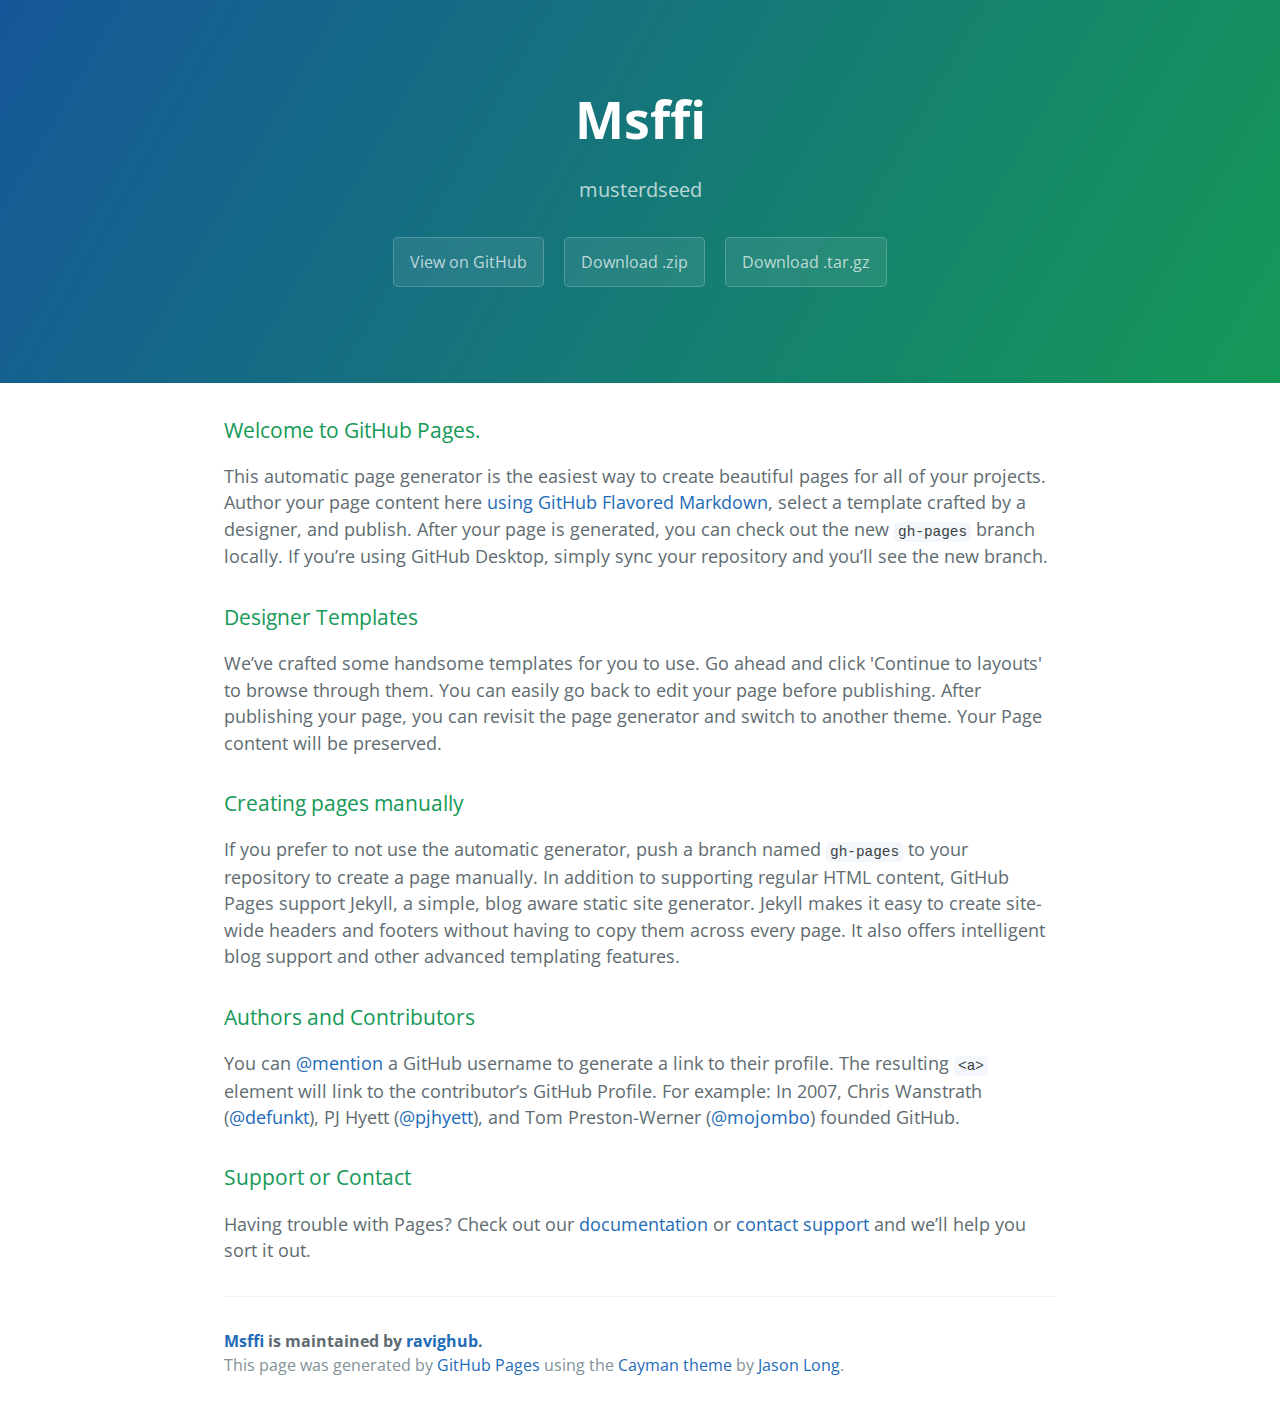
<file: index.html>
<!DOCTYPE html>
<html lang="en-us">
  <head>
    <meta charset="UTF-8">
    <title>Msffi by ravighub</title>
    <meta name="viewport" content="width=device-width, initial-scale=1">
    <link rel="stylesheet" type="text/css" href="stylesheets/normalize.css" media="screen">
    <link href='https://fonts.googleapis.com/css?family=Open+Sans:400,700' rel='stylesheet' type='text/css'>
    <link rel="stylesheet" type="text/css" href="stylesheets/stylesheet.css" media="screen">
    <link rel="stylesheet" type="text/css" href="stylesheets/github-light.css" media="screen">
  </head>
  <body>
    <section class="page-header">
      <h1 class="project-name">Msffi</h1>
      <h2 class="project-tagline">musterdseed</h2>
      <a href="https://github.com/ravighub/msffi" class="btn">View on GitHub</a>
      <a href="https://github.com/ravighub/msffi/zipball/master" class="btn">Download .zip</a>
      <a href="https://github.com/ravighub/msffi/tarball/master" class="btn">Download .tar.gz</a>
    </section>

    <section class="main-content">
      <h3>
<a id="welcome-to-github-pages" class="anchor" href="#welcome-to-github-pages" aria-hidden="true"><span aria-hidden="true" class="octicon octicon-link"></span></a>Welcome to GitHub Pages.</h3>

<p>This automatic page generator is the easiest way to create beautiful pages for all of your projects. Author your page content here <a href="https://guides.github.com/features/mastering-markdown/">using GitHub Flavored Markdown</a>, select a template crafted by a designer, and publish. After your page is generated, you can check out the new <code>gh-pages</code> branch locally. If you’re using GitHub Desktop, simply sync your repository and you’ll see the new branch.</p>

<h3>
<a id="designer-templates" class="anchor" href="#designer-templates" aria-hidden="true"><span aria-hidden="true" class="octicon octicon-link"></span></a>Designer Templates</h3>

<p>We’ve crafted some handsome templates for you to use. Go ahead and click 'Continue to layouts' to browse through them. You can easily go back to edit your page before publishing. After publishing your page, you can revisit the page generator and switch to another theme. Your Page content will be preserved.</p>

<h3>
<a id="creating-pages-manually" class="anchor" href="#creating-pages-manually" aria-hidden="true"><span aria-hidden="true" class="octicon octicon-link"></span></a>Creating pages manually</h3>

<p>If you prefer to not use the automatic generator, push a branch named <code>gh-pages</code> to your repository to create a page manually. In addition to supporting regular HTML content, GitHub Pages support Jekyll, a simple, blog aware static site generator. Jekyll makes it easy to create site-wide headers and footers without having to copy them across every page. It also offers intelligent blog support and other advanced templating features.</p>

<h3>
<a id="authors-and-contributors" class="anchor" href="#authors-and-contributors" aria-hidden="true"><span aria-hidden="true" class="octicon octicon-link"></span></a>Authors and Contributors</h3>

<p>You can <a href="https://help.github.com/articles/basic-writing-and-formatting-syntax/#mentioning-users-and-teams" class="user-mention">@mention</a> a GitHub username to generate a link to their profile. The resulting <code>&lt;a&gt;</code> element will link to the contributor’s GitHub Profile. For example: In 2007, Chris Wanstrath (<a href="https://github.com/defunkt" class="user-mention">@defunkt</a>), PJ Hyett (<a href="https://github.com/pjhyett" class="user-mention">@pjhyett</a>), and Tom Preston-Werner (<a href="https://github.com/mojombo" class="user-mention">@mojombo</a>) founded GitHub.</p>

<h3>
<a id="support-or-contact" class="anchor" href="#support-or-contact" aria-hidden="true"><span aria-hidden="true" class="octicon octicon-link"></span></a>Support or Contact</h3>

<p>Having trouble with Pages? Check out our <a href="https://help.github.com/pages">documentation</a> or <a href="https://github.com/contact">contact support</a> and we’ll help you sort it out.</p>

      <footer class="site-footer">
        <span class="site-footer-owner"><a href="https://github.com/ravighub/msffi">Msffi</a> is maintained by <a href="https://github.com/ravighub">ravighub</a>.</span>

        <span class="site-footer-credits">This page was generated by <a href="https://pages.github.com">GitHub Pages</a> using the <a href="https://github.com/jasonlong/cayman-theme">Cayman theme</a> by <a href="https://twitter.com/jasonlong">Jason Long</a>.</span>
      </footer>

    </section>

  
  </body>
</html>
</file>
<file: stylesheets/stylesheet.css>
* {
  box-sizing: border-box; }

body {
  padding: 0;
  margin: 0;
  font-family: "Open Sans", "Helvetica Neue", Helvetica, Arial, sans-serif;
  font-size: 16px;
  line-height: 1.5;
  color: #606c71; }

a {
  color: #1e6bb8;
  text-decoration: none; }
  a:hover {
    text-decoration: underline; }

.btn {
  display: inline-block;
  margin-bottom: 1rem;
  color: rgba(255, 255, 255, 0.7);
  background-color: rgba(255, 255, 255, 0.08);
  border-color: rgba(255, 255, 255, 0.2);
  border-style: solid;
  border-width: 1px;
  border-radius: 0.3rem;
  transition: color 0.2s, background-color 0.2s, border-color 0.2s; }
  .btn + .btn {
    margin-left: 1rem; }

.btn:hover {
  color: rgba(255, 255, 255, 0.8);
  text-decoration: none;
  background-color: rgba(255, 255, 255, 0.2);
  border-color: rgba(255, 255, 255, 0.3); }

@media screen and (min-width: 64em) {
  .btn {
    padding: 0.75rem 1rem; } }

@media screen and (min-width: 42em) and (max-width: 64em) {
  .btn {
    padding: 0.6rem 0.9rem;
    font-size: 0.9rem; } }

@media screen and (max-width: 42em) {
  .btn {
    display: block;
    width: 100%;
    padding: 0.75rem;
    font-size: 0.9rem; }
    .btn + .btn {
      margin-top: 1rem;
      margin-left: 0; } }

.page-header {
  color: #fff;
  text-align: center;
  background-color: #159957;
  background-image: linear-gradient(120deg, #155799, #159957); }

@media screen and (min-width: 64em) {
  .page-header {
    padding: 5rem 6rem; } }

@media screen and (min-width: 42em) and (max-width: 64em) {
  .page-header {
    padding: 3rem 4rem; } }

@media screen and (max-width: 42em) {
  .page-header {
    padding: 2rem 1rem; } }

.project-name {
  margin-top: 0;
  margin-bottom: 0.1rem; }

@media screen and (min-width: 64em) {
  .project-name {
    font-size: 3.25rem; } }

@media screen and (min-width: 42em) and (max-width: 64em) {
  .project-name {
    font-size: 2.25rem; } }

@media screen and (max-width: 42em) {
  .project-name {
    font-size: 1.75rem; } }

.project-tagline {
  margin-bottom: 2rem;
  font-weight: normal;
  opacity: 0.7; }

@media screen and (min-width: 64em) {
  .project-tagline {
    font-size: 1.25rem; } }

@media screen and (min-width: 42em) and (max-width: 64em) {
  .project-tagline {
    font-size: 1.15rem; } }

@media screen and (max-width: 42em) {
  .project-tagline {
    font-size: 1rem; } }

.main-content :first-child {
  margin-top: 0; }
.main-content img {
  max-width: 100%; }
.main-content h1, .main-content h2, .main-content h3, .main-content h4, .main-content h5, .main-content h6 {
  margin-top: 2rem;
  margin-bottom: 1rem;
  font-weight: normal;
  color: #159957; }
.main-content p {
  margin-bottom: 1em; }
.main-content code {
  padding: 2px 4px;
  font-family: Consolas, "Liberation Mono", Menlo, Courier, monospace;
  font-size: 0.9rem;
  color: #383e41;
  background-color: #f3f6fa;
  border-radius: 0.3rem; }
.main-content pre {
  padding: 0.8rem;
  margin-top: 0;
  margin-bottom: 1rem;
  font: 1rem Consolas, "Liberation Mono", Menlo, Courier, monospace;
  color: #567482;
  word-wrap: normal;
  background-color: #f3f6fa;
  border: solid 1px #dce6f0;
  border-radius: 0.3rem; }
  .main-content pre > code {
    padding: 0;
    margin: 0;
    font-size: 0.9rem;
    color: #567482;
    word-break: normal;
    white-space: pre;
    background: transparent;
    border: 0; }
.main-content .highlight {
  margin-bottom: 1rem; }
  .main-content .highlight pre {
    margin-bottom: 0;
    word-break: normal; }
.main-content .highlight pre, .main-content pre {
  padding: 0.8rem;
  overflow: auto;
  font-size: 0.9rem;
  line-height: 1.45;
  border-radius: 0.3rem; }
.main-content pre code, .main-content pre tt {
  display: inline;
  max-width: initial;
  padding: 0;
  margin: 0;
  overflow: initial;
  line-height: inherit;
  word-wrap: normal;
  background-color: transparent;
  border: 0; }
  .main-content pre code:before, .main-content pre code:after, .main-content pre tt:before, .main-content pre tt:after {
    content: normal; }
.main-content ul, .main-content ol {
  margin-top: 0; }
.main-content blockquote {
  padding: 0 1rem;
  margin-left: 0;
  color: #819198;
  border-left: 0.3rem solid #dce6f0; }
  .main-content blockquote > :first-child {
    margin-top: 0; }
  .main-content blockquote > :last-child {
    margin-bottom: 0; }
.main-content table {
  display: block;
  width: 100%;
  overflow: auto;
  word-break: normal;
  word-break: keep-all; }
  .main-content table th {
    font-weight: bold; }
  .main-content table th, .main-content table td {
    padding: 0.5rem 1rem;
    border: 1px solid #e9ebec; }
.main-content dl {
  padding: 0; }
  .main-content dl dt {
    padding: 0;
    margin-top: 1rem;
    font-size: 1rem;
    font-weight: bold; }
  .main-content dl dd {
    padding: 0;
    margin-bottom: 1rem; }
.main-content hr {
  height: 2px;
  padding: 0;
  margin: 1rem 0;
  background-color: #eff0f1;
  border: 0; }

@media screen and (min-width: 64em) {
  .main-content {
    max-width: 64rem;
    padding: 2rem 6rem;
    margin: 0 auto;
    font-size: 1.1rem; } }

@media screen and (min-width: 42em) and (max-width: 64em) {
  .main-content {
    padding: 2rem 4rem;
    font-size: 1.1rem; } }

@media screen and (max-width: 42em) {
  .main-content {
    padding: 2rem 1rem;
    font-size: 1rem; } }

.site-footer {
  padding-top: 2rem;
  margin-top: 2rem;
  border-top: solid 1px #eff0f1; }

.site-footer-owner {
  display: block;
  font-weight: bold; }

.site-footer-credits {
  color: #819198; }

@media screen and (min-width: 64em) {
  .site-footer {
    font-size: 1rem; } }

@media screen and (min-width: 42em) and (max-width: 64em) {
  .site-footer {
    font-size: 1rem; } }

@media screen and (max-width: 42em) {
  .site-footer {
    font-size: 0.9rem; } }
</file>
<file: stylesheets/github-light.css>
/*
   Copyright 2014 GitHub Inc.

   Licensed under the Apache License, Version 2.0 (the "License");
   you may not use this file except in compliance with the License.
   You may obtain a copy of the License at

       http://www.apache.org/licenses/LICENSE-2.0

   Unless required by applicable law or agreed to in writing, software
   distributed under the License is distributed on an "AS IS" BASIS,
   WITHOUT WARRANTIES OR CONDITIONS OF ANY KIND, either express or implied.
   See the License for the specific language governing permissions and
   limitations under the License.

*/

.pl-c /* comment */ {
  color: #969896;
}

.pl-c1      /* constant, markup.raw, meta.diff.header, meta.module-reference, meta.property-name, support, support.constant, support.variable, variable.other.constant */,
.pl-s .pl-v /* string variable */ {
  color: #0086b3;
}

.pl-e  /* entity */,
.pl-en /* entity.name */ {
  color: #795da3;
}

.pl-s .pl-s1 /* string source */,
.pl-smi      /* storage.modifier.import, storage.modifier.package, storage.type.java, variable.other, variable.parameter.function */ {
  color: #333;
}

.pl-ent /* entity.name.tag */ {
  color: #63a35c;
}

.pl-k /* keyword, storage, storage.type */ {
  color: #a71d5d;
}

.pl-pds              /* punctuation.definition.string, string.regexp.character-class */,
.pl-s                /* string */,
.pl-s .pl-pse .pl-s1 /* string punctuation.section.embedded source */,
.pl-sr               /* string.regexp */,
.pl-sr .pl-cce       /* string.regexp constant.character.escape */,
.pl-sr .pl-sra       /* string.regexp string.regexp.arbitrary-repitition */,
.pl-sr .pl-sre       /* string.regexp source.ruby.embedded */ {
  color: #183691;
}

.pl-v /* variable */ {
  color: #ed6a43;
}

.pl-id /* invalid.deprecated */ {
  color: #b52a1d;
}

.pl-ii /* invalid.illegal */ {
  background-color: #b52a1d;
  color: #f8f8f8;
}

.pl-sr .pl-cce /* string.regexp constant.character.escape */ {
  color: #63a35c;
  font-weight: bold;
}

.pl-ml /* markup.list */ {
  color: #693a17;
}

.pl-mh        /* markup.heading */,
.pl-mh .pl-en /* markup.heading entity.name */,
.pl-ms        /* meta.separator */ {
  color: #1d3e81;
  font-weight: bold;
}

.pl-mq /* markup.quote */ {
  color: #008080;
}

.pl-mi /* markup.italic */ {
  color: #333;
  font-style: italic;
}

.pl-mb /* markup.bold */ {
  color: #333;
  font-weight: bold;
}

.pl-md /* markup.deleted, meta.diff.header.from-file */ {
  background-color: #ffecec;
  color: #bd2c00;
}

.pl-mi1 /* markup.inserted, meta.diff.header.to-file */ {
  background-color: #eaffea;
  color: #55a532;
}

.pl-mdr /* meta.diff.range */ {
  color: #795da3;
  font-weight: bold;
}

.pl-mo /* meta.output */ {
  color: #1d3e81;
}
</file>
